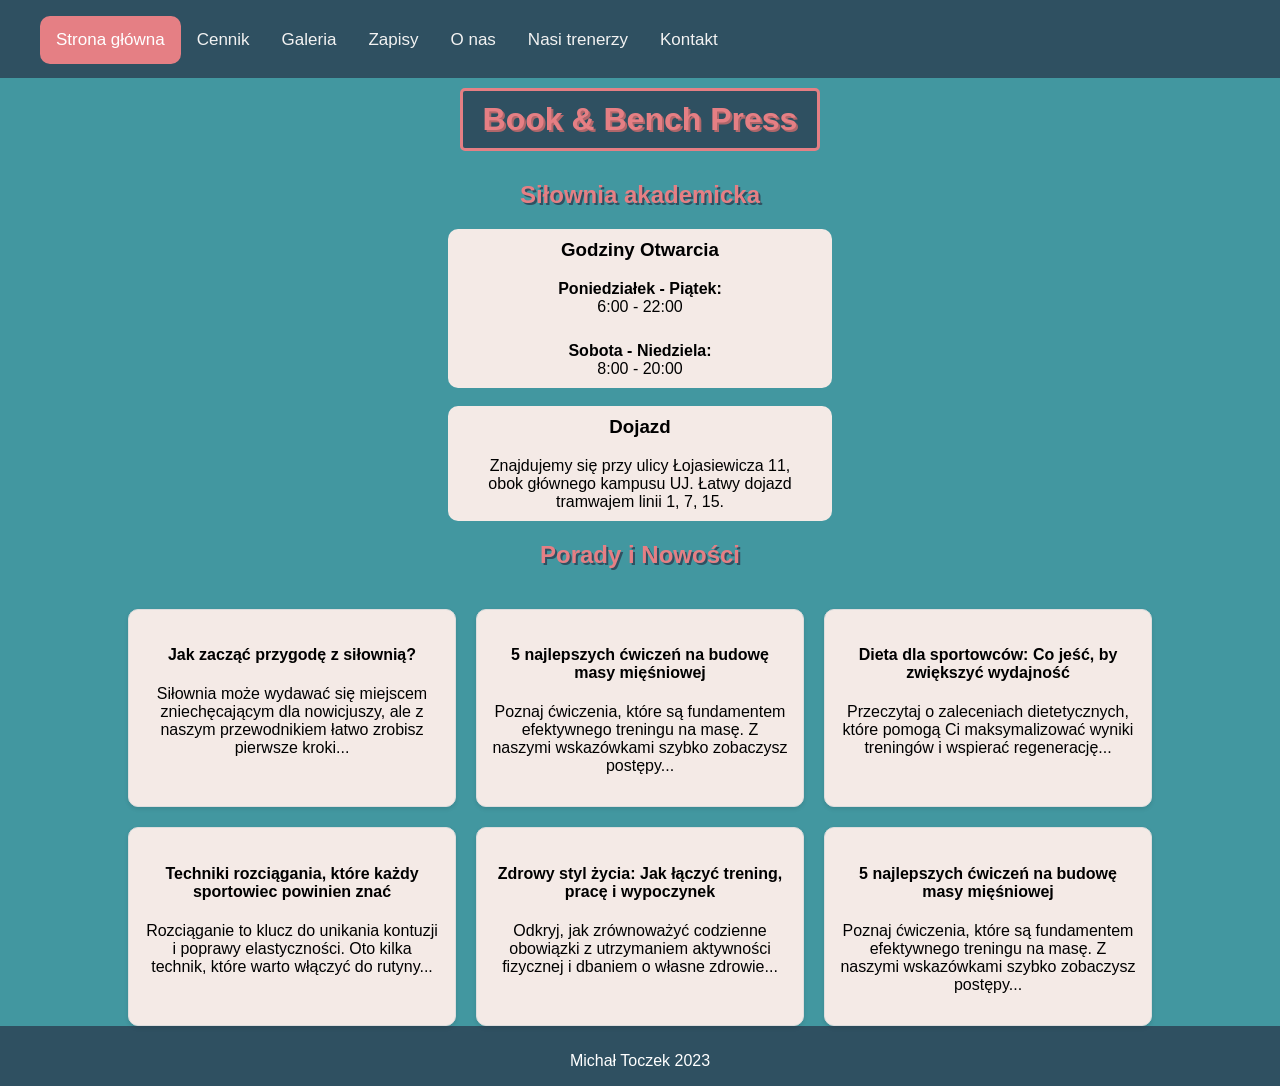
<file: index.html>
<!DOCTYPE html>
<html lang="pl">
<head>
    <meta charset="UTF-8">
    <meta name="viewport" content="width=device-width, initial-scale=1.0">
    <title>Strona główna</title>
    <link rel="stylesheet" href="styles/style.css">
    <link rel="stylesheet" href="styles/navbar.css">
</head>


<body>
<div class="navbar">
    <ul>
        <li><a class="active" href="index.html">Strona główna</a></li>
        <li><a href="cennik.html">Cennik</a></li>
        <li><a href="galeria.html">Galeria</a></li>
        <li><a href="zapisy.html">Zapisy</a></li>
        <li><a href="about.html">O nas</a></li>
        <li><a href="trenerzy.html">Nasi trenerzy</a></li>
        <li><a href="kontakt.html">Kontakt</a></li>
    </ul>
</div>
<div class="container">
    <div class="main">
        <h1 id="logo">Book & Bench Press </h1>
        <h2 class="cennik">Siłownia akademicka</h2>

        <section id="opening-hours">
            <div id="open">
                <h3>Godziny Otwarcia</h3>

                <p class="days">
                    <strong>Poniedziałek - Piątek:</strong>
                    <br>6:00 - 22:00
                </p>

                <p class="days">
                    <strong>Sobota - Niedziela:</strong>
                    <br>8:00 - 20:00
                </p>
            </div>
        </section>

        <section id="directions">
            <div id="dir">
                <h3>Dojazd</h3>
                <p>Znajdujemy się przy ulicy Łojasiewicza 11, obok głównego kampusu UJ. Łatwy dojazd tramwajem linii 1,
                    7, 15.</p>
            </div>
        </section>


        <section id="blog-posts">
            <div>
                <h2 class="cennik">Porady i Nowości</h2>
            </div>
            <div class="blog-container">
                <div class="blog-post">
                    <h4>Jak zacząć przygodę z siłownią?</h4>
                    <p>Siłownia może wydawać się miejscem zniechęcającym dla nowicjuszy, ale z naszym przewodnikiem
                        łatwo zrobisz pierwsze kroki...</p>
                </div>
                <div class="blog-post">
                    <h4>5 najlepszych ćwiczeń na budowę masy mięśniowej</h4>
                    <p>Poznaj ćwiczenia, które są fundamentem efektywnego treningu na masę. Z naszymi wskazówkami szybko
                        zobaczysz postępy...</p>
                </div>
                <div class="blog-post">
                    <h4>Dieta dla sportowców: Co jeść, by zwiększyć wydajność</h4>
                    <p>Przeczytaj o zaleceniach dietetycznych, które pomogą Ci maksymalizować wyniki treningów i
                        wspierać regenerację...</p>
                </div>
                <div class="blog-post">
                    <h4>Techniki rozciągania, które każdy sportowiec powinien znać</h4>
                    <p>Rozciąganie to klucz do unikania kontuzji i poprawy elastyczności. Oto kilka technik, które warto
                        włączyć do rutyny...</p>
                </div>
                <div class="blog-post">
                    <h4>Zdrowy styl życia: Jak łączyć trening, pracę i wypoczynek</h4>
                    <p>Odkryj, jak zrównoważyć codzienne obowiązki z utrzymaniem aktywności fizycznej i dbaniem o własne
                        zdrowie...</p>
                </div>
                <div class="blog-post">
                    <h4>5 najlepszych ćwiczeń na budowę masy mięśniowej</h4>
                    <p>Poznaj ćwiczenia, które są fundamentem efektywnego treningu na masę. Z naszymi wskazówkami szybko
                        zobaczysz postępy...</p>
                </div>
            </div>
        </section>

    </div>
</div>
<footer>
    <div class="footer">
        <p>Michał Toczek 2023</p>
    </div>
</footer>
</body>

</html>
</file>
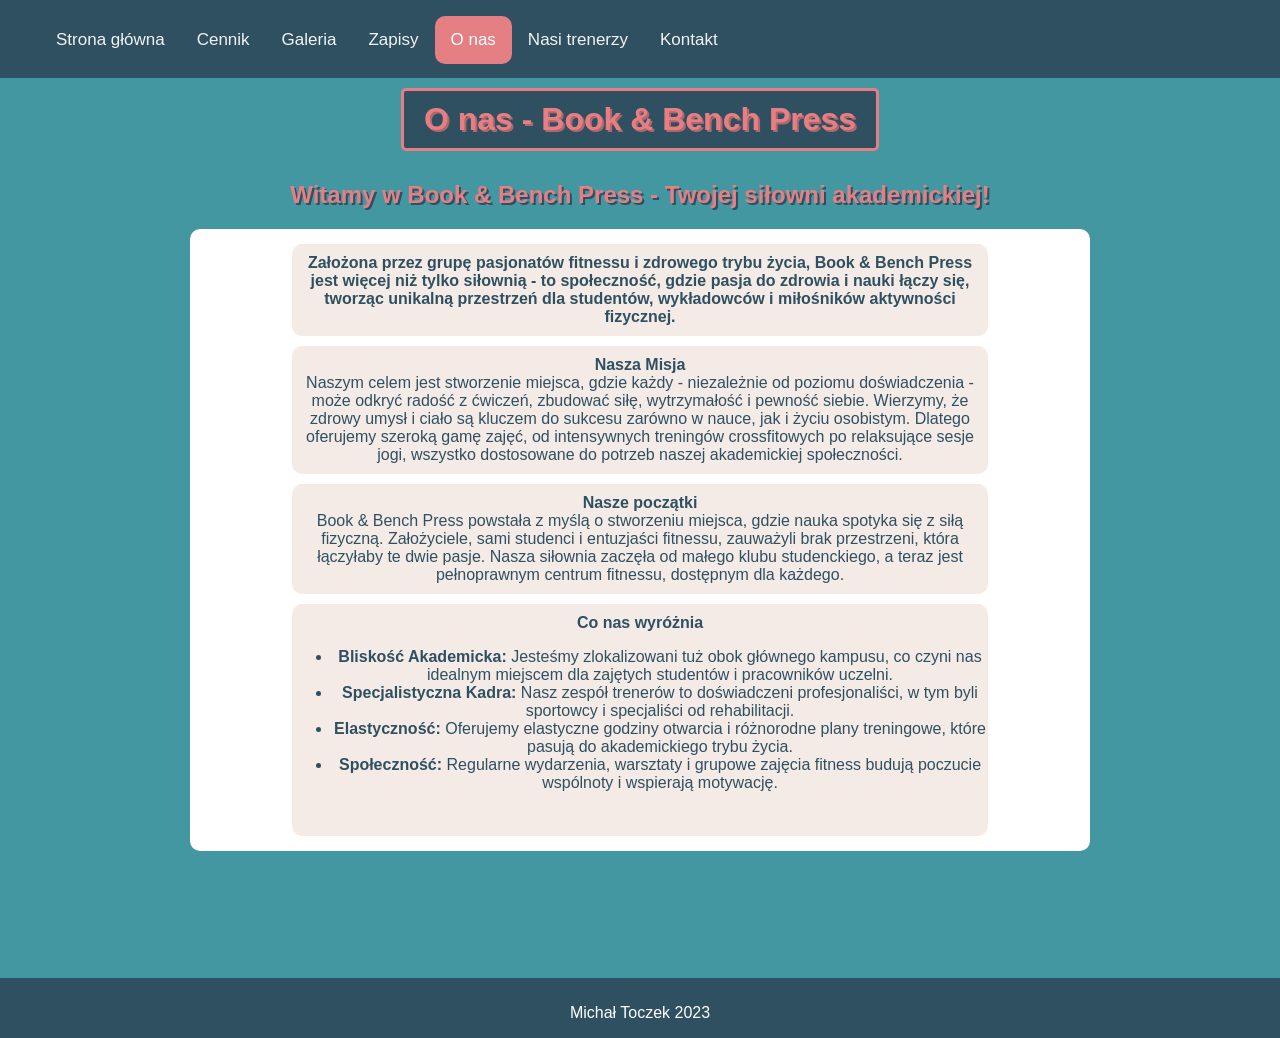
<file: about.html>
<!DOCTYPE html>
<html lang="pl">
<head>
    <meta charset="UTF-8">
    <meta name="viewport" content="width=device-width, initial-scale=1.0">
    <title>O nas</title>
    <link rel="stylesheet" href="styles/style.css">
    <link rel="stylesheet" href="styles/navbar.css">
    <link rel="stylesheet" href="styles/about.css">
</head>


<body>
<div class="navbar">
    <ul>
        <li><a href="index.html">Strona główna</a></li>
        <li><a href="cennik.html">Cennik</a></li>
        <li><a href="galeria.html">Galeria</a></li>
        <li><a href="zapisy.html">Zapisy</a></li>
        <li><a class="active" href="about.html">O nas</a></li>
        <li><a href="trenerzy.html">Nasi trenerzy</a></li>
        <li><a href="kontakt.html">Kontakt</a></li>
    </ul>
</div>
<div class="container">
    <div class="main">
        <h1 id="logo"> O nas - Book & Bench Press </h1>
        <h2 class="cennik">Witamy w Book & Bench Press - Twojej siłowni akademickiej!</h2>

        <div class="informations">

            <div class="tile">
                <strong>
                    Założona przez grupę pasjonatów fitnessu i zdrowego trybu życia, Book & Bench Press jest więcej niż
                    tylko siłownią - to społeczność, gdzie pasja do zdrowia i nauki łączy się, tworząc unikalną
                    przestrzeń dla studentów, wykładowców i miłośników aktywności fizycznej.
                </strong>
            </div>

            <div class="tile">
                <strong>Nasza Misja</strong>
                <br>
                Naszym celem jest stworzenie miejsca, gdzie każdy - niezależnie od poziomu doświadczenia - może
                odkryć radość z ćwiczeń, zbudować siłę, wytrzymałość i pewność siebie. Wierzymy, że zdrowy umysł i
                ciało są kluczem do sukcesu zarówno w nauce, jak i życiu osobistym. Dlatego oferujemy szeroką gamę
                zajęć, od intensywnych treningów crossfitowych po relaksujące sesje jogi, wszystko dostosowane do
                potrzeb naszej akademickiej społeczności.
                <br>
            </div>

            <div class="tile">
                <strong>Nasze początki</strong>
                <br>
                Book & Bench Press powstała z myślą o stworzeniu miejsca, gdzie nauka spotyka się z siłą fizyczną.
                Założyciele, sami studenci i entuzjaści fitnessu, zauważyli brak przestrzeni, która łączyłaby te
                dwie pasje. Nasza siłownia zaczęła od małego klubu studenckiego, a teraz jest pełnoprawnym centrum
                fitnessu, dostępnym dla każdego.
                <br>
            </div>

            <div class="tile">
                <strong>Co nas wyróżnia</strong>
                <br>
                <ul>
                    <li><strong>Bliskość Akademicka:</strong> Jesteśmy zlokalizowani tuż obok głównego kampusu, co czyni
                        nas idealnym miejscem
                        dla zajętych studentów i pracowników uczelni.
                    </li>
                    <li><strong>Specjalistyczna Kadra:</strong> Nasz zespół trenerów to doświadczeni profesjonaliści, w
                        tym byli sportowcy i
                        specjaliści od rehabilitacji.
                    </li>
                    <li><strong>Elastyczność:</strong> Oferujemy elastyczne godziny otwarcia i różnorodne plany
                        treningowe, które pasują do
                        akademickiego trybu życia.
                    </li>
                    <li><strong>Społeczność:</strong> Regularne wydarzenia, warsztaty i grupowe zajęcia fitness budują
                        poczucie wspólnoty i
                        wspierają motywację.
                    </li>
                </ul>


                <br>
            </div>


        </div>
    </div>


</div>
<footer>
    <div class="footer">
        <p>Michał Toczek 2023</p>
    </div>
</footer>

</body>

</html>
</file>
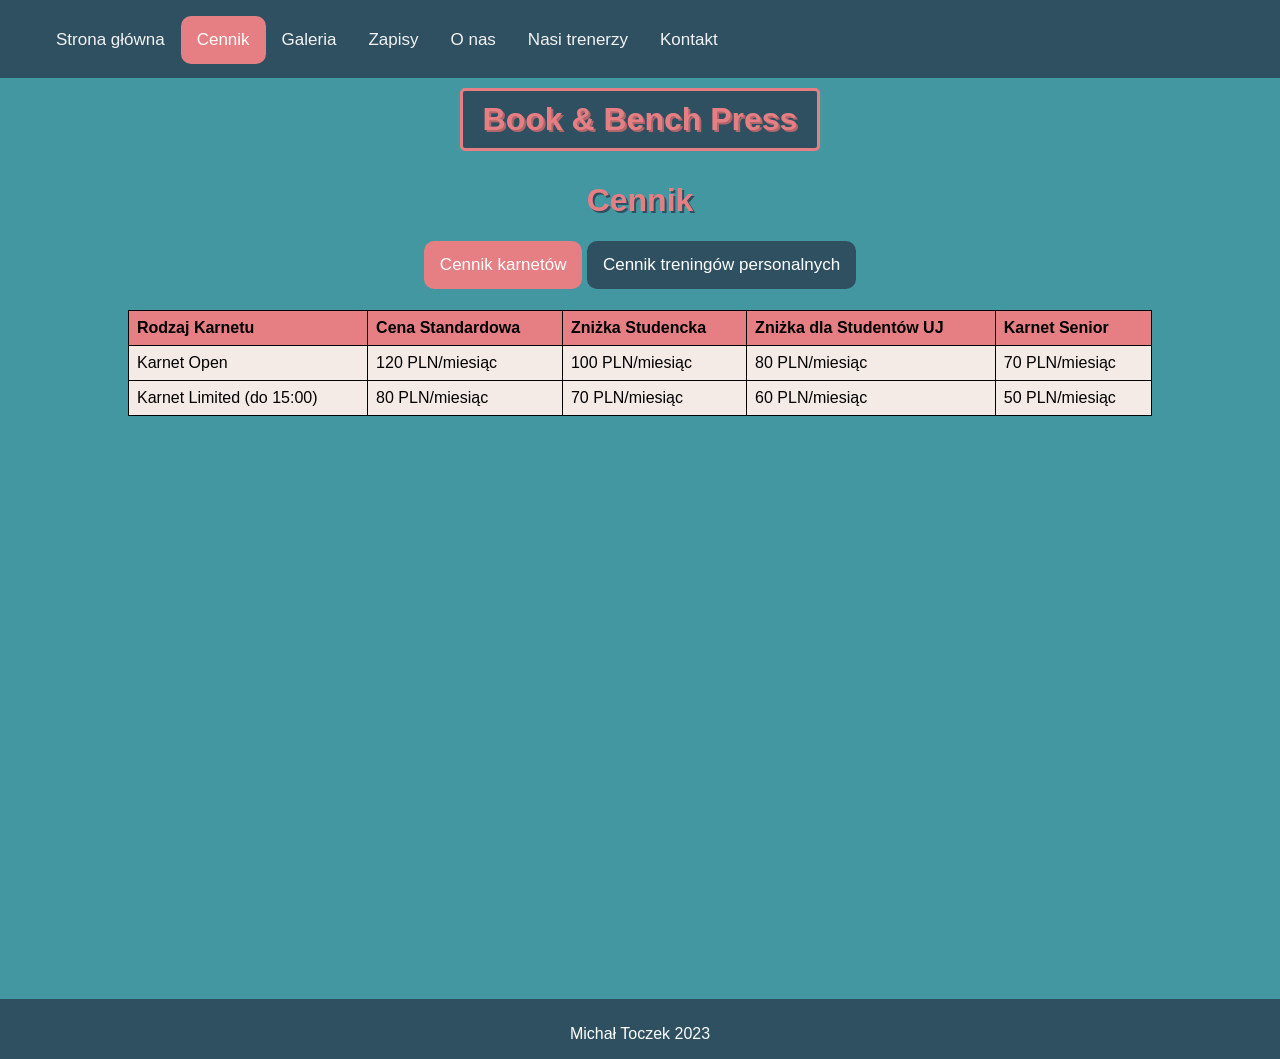
<file: cennik.html>
<!DOCTYPE html>
<html lang="pl">
<head>
    <meta charset="UTF-8">
    <meta name="viewport" content="width=device-width, initial-scale=1.0">
    <title>Cennik</title>
    <link rel="stylesheet" href="styles/style.css">
    <link rel="stylesheet" href="styles/navbar.css">
    <link rel="stylesheet" href="styles/cennik.css">


</head>


<body>
<div class="navbar">
    <ul>
        <li><a href="index.html">Strona główna</a></li>
        <li><a class="active" href="cennik.html">Cennik</a></li>
        <li><a href="galeria.html">Galeria</a></li>
        <li><a href="zapisy.html">Zapisy</a></li>
        <li><a href="about.html">O nas</a></li>
        <li><a href="trenerzy.html">Nasi trenerzy</a></li>
        <li><a href="kontakt.html">Kontakt</a></li>
    </ul>
</div>


<div class="container">
    <div class="main">
        <h1 id="logo">Book & Bench Press</h1>
        <h1 class="cennik">Cennik</h1>

        <button class="active" id="kb" onclick="showPricing('k')">Cennik karnetów</button>
        <button id="tb" onclick="showPricing('t')">Cennik treningów personalnych</button>

        <h1></h1>

        <div class="pageContent">
            <div id="karnet">
                <table>
                    <tr>
                        <th>Rodzaj Karnetu</th>
                        <th>Cena Standardowa</th>
                        <th>Zniżka Studencka</th>
                        <th>Zniżka dla Studentów UJ</th>
                        <th>Karnet Senior</th>
                    </tr>
                    <tr>
                        <td>Karnet Open</td>
                        <td>120 PLN/miesiąc</td>
                        <td>100 PLN/miesiąc</td>
                        <td>80 PLN/miesiąc</td>
                        <td>70 PLN/miesiąc</td>
                    </tr>
                    <tr>
                        <td>Karnet Limited (do 15:00)</td>
                        <td>80 PLN/miesiąc</td>
                        <td>70 PLN/miesiąc</td>
                        <td>60 PLN/miesiąc</td>
                        <td>50 PLN/miesiąc</td>
                    </tr>
                </table>
            </div>

            <div id="trening" style="display: none">
                <table>
                    <tr>
                        <th>Rodzaj Treningu</th>
                        <th>Czas Trwania</th>
                        <th>Cena za Sesję</th>
                        <th>Pakiet 5 Sesji</th>
                        <th>Pakiet 10 Sesji</th>
                    </tr>
                    <tr>
                        <td>Standardowy Trening Personalny</td>
                        <td>1 godzina</td>
                        <td>150 PLN</td>
                        <td>700 PLN</td>
                        <td>1300 PLN</td>
                    </tr>
                    <tr>
                        <td>Specjalistyczny Trening Personalny (np. CrossFit, Pilates)</td>
                        <td>1 godzina</td>
                        <td>200 PLN</td>
                        <td>950 PLN</td>
                        <td>1800 PLN</td>
                    </tr>
                    <tr>
                        <td>Konsultacje i Plan Treningowy</td>
                        <td>30 minut</td>
                        <td>100 PLN</td>
                        <td>N/A</td>
                        <td>N/A</td>
                    </tr>
                </table>
            </div>
        </div>


    </div>

    <h1></h1>
</div>


<footer>
    <div class="footer">
        <p>Michał Toczek 2023</p>
    </div>
</footer>


<script>
    function showPricing(tableId) {
        if (tableId === 'k') {
            document.getElementById('karnet').style.display = 'block';
            document.getElementById('trening').style.display = 'none';
            document.getElementById('kb').className = 'active';
            document.getElementById('tb').className = '';
        } else {
            document.getElementById('trening').style.display = 'block';
            document.getElementById('karnet').style.display = 'none';
            document.getElementById('tb').className = 'active';
            document.getElementById('kb').className = '';
        }
    }
</script>
</body>

</html>
</file>
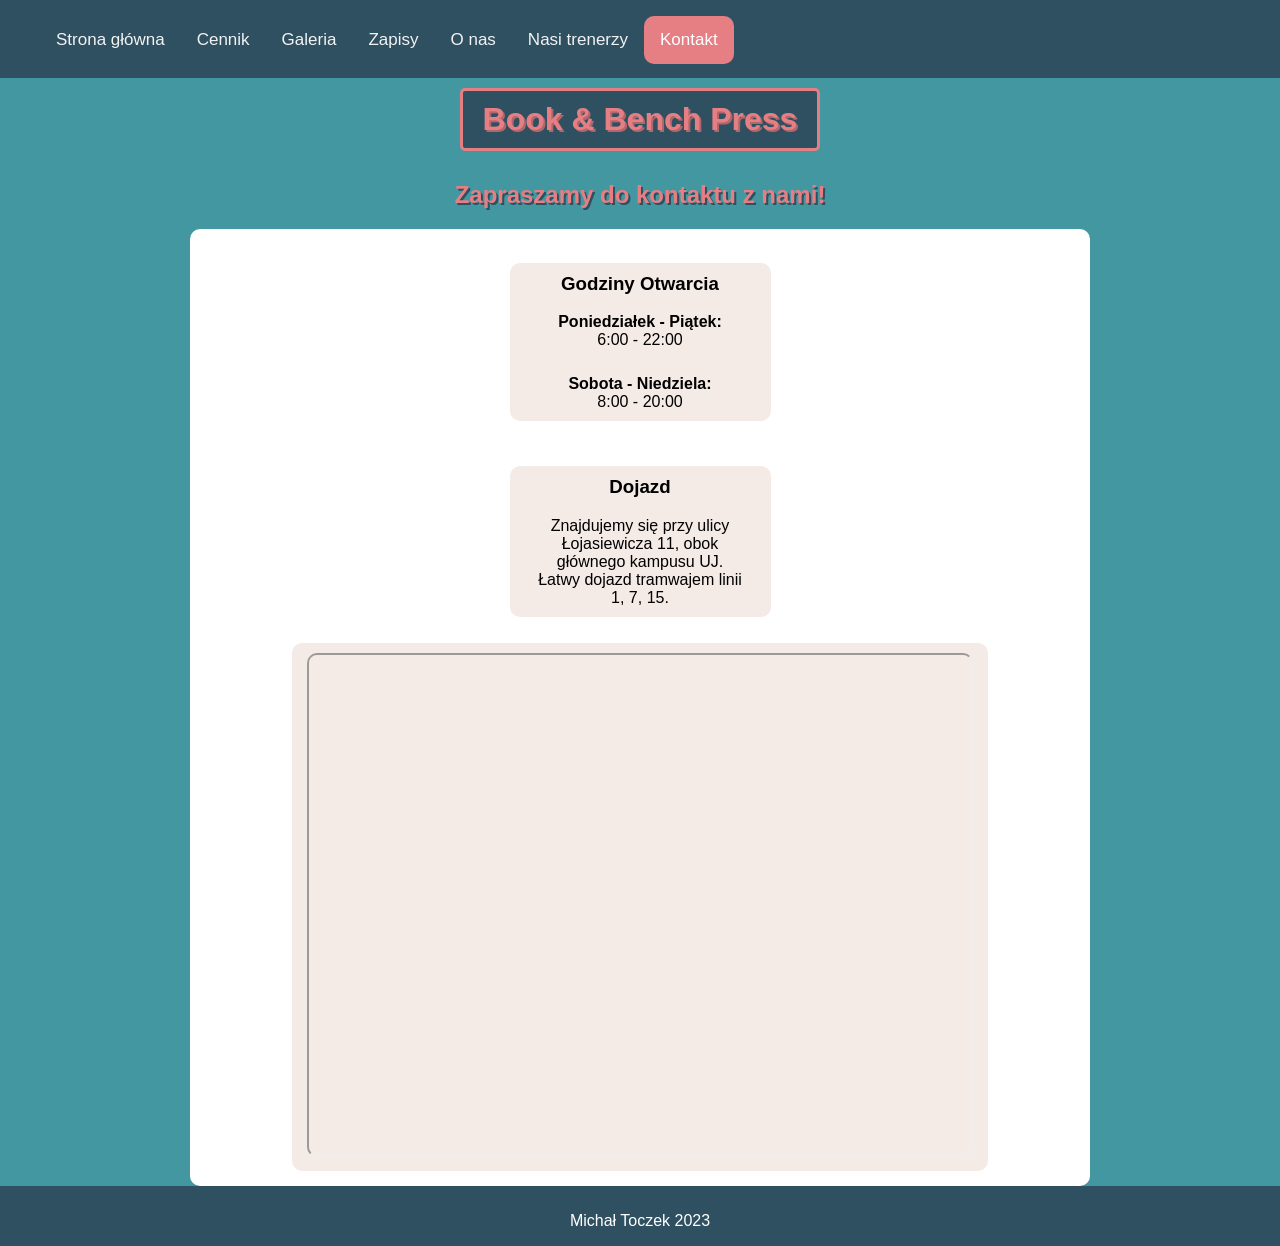
<file: kontakt.html>
<!DOCTYPE html>
<html lang="pl">
<head>
    <meta charset="UTF-8">
    <meta name="viewport" content="width=device-width, initial-scale=1.0">
    <title>Kontakt</title>
    <link rel="stylesheet" href="styles/style.css">
    <link rel="stylesheet" href="styles/navbar.css">
    <link rel="stylesheet" href="styles/about.css">
</head>


<body>
<div class="navbar">
    <ul>
        <li><a href="index.html">Strona główna</a></li>
        <li><a href="cennik.html">Cennik</a></li>
        <li><a href="galeria.html">Galeria</a></li>
        <li><a href="kontakt.html">Zapisy</a></li>
        <li><a href="about.html">O nas</a></li>
        <li><a href="trenerzy.html">Nasi trenerzy</a></li>
        <li><a class="active" href="kontakt.html">Kontakt</a></li>
    </ul>
</div>
<div class="container">
    <div class="main">
        <h1 id="logo"> Book & Bench Press </h1>
        <h2 class="cennik">Zapraszamy do kontaktu z nami!</h2>

        <div class="informations">

            <section id="opening-hours">
                <div id="open">
                    <h3>Godziny Otwarcia</h3>

                    <p class="days">
                        <strong>Poniedziałek - Piątek:</strong>
                        <br>6:00 - 22:00
                    </p>

                    <p class="days">
                        <strong>Sobota - Niedziela:</strong>
                        <br>8:00 - 20:00
                    </p>
                </div>
            </section>

            <section id="directions">
                <div id="dir">
                    <h3>Dojazd</h3>
                    <p>Znajdujemy się przy ulicy Łojasiewicza 11, obok głównego kampusu UJ. Łatwy dojazd tramwajem linii
                        1,
                        7, 15.</p>
                </div>
            </section>

            <div class="tile">
                <div id="map">
                    <iframe src="https://maps.google.com/maps?width=100%25&amp;height=600&amp;hl=en&amp;q=%C5%81ojasiewicza%2011%20Krak%C3%B3w+(Book%20&amp;%20Bench%20Press)&amp;t=&amp;z=16&amp;ie=UTF8&amp;iwloc=B&amp;output=embed">
                        <a href="https://www.maps.ie/population/">Find Population on Map</a></iframe>
                </div>
            </div>
        </div>
    </div>


</div>
<footer>
    <div class="footer">
        <p>Michał Toczek 2023</p>
    </div>
</footer>

</body>

</html>
</file>
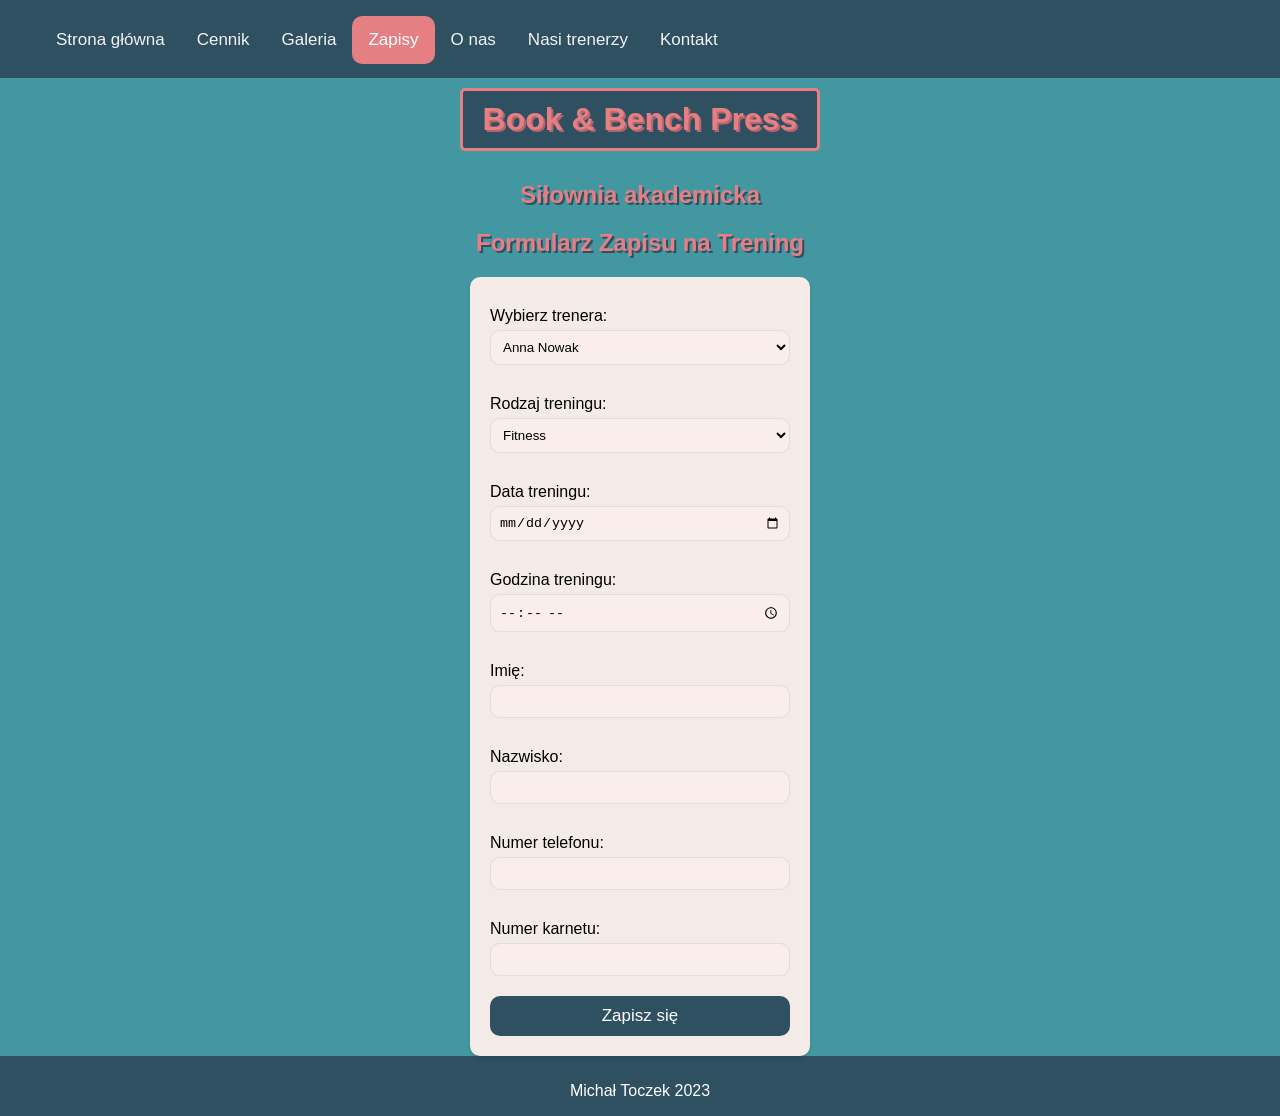
<file: zapisy.html>
<!DOCTYPE html>
<html lang="pl">
<head>
    <meta charset="UTF-8">
    <meta name="viewport" content="width=device-width, initial-scale=1.0">
    <title>Zapisy na treningi</title>
    <link rel="stylesheet" href="styles/style.css">
    <link rel="stylesheet" href="styles/navbar.css">
    <link rel="stylesheet" href="styles/kontakt.css">


    <script>
        function submitForm() {
            var trainer = document.getElementById('trainer').value;
            var trainingType = document.getElementById('training-type').value;
            var date = document.getElementById('date').value;
            var time = document.getElementById('time').value;

            alert("Pomyślnie zapisano się na trening do " + trainer + " na " + trainingType + " w dniu " + date + " o godzinie " + time);
            return false;
        }
    </script>
</head>


<body>
<div class="navbar">
    <ul>
        <li><a href="index.html">Strona główna</a></li>
        <li><a href="cennik.html">Cennik</a></li>
        <li><a href="galeria.html">Galeria</a></li>
        <li><a class="active" href="zapisy.html">Zapisy</a></li>
        <li><a href="about.html">O nas</a></li>
        <li><a href="trenerzy.html">Nasi trenerzy</a></li>
        <li><a href="kontakt.html">Kontakt</a></li>
    </ul>
</div>
<div class="container">
    <div class="main">
        <h1 id="logo">Book & Bench Press </h1>
        <h2 class="cennik">Siłownia akademicka</h2>
        <h2 class="cennik">Formularz Zapisu na Trening</h2>
        <form>
            <label for="trainer">Wybierz trenera:</label>
            <select id="trainer" name="trainer">
                <option value="Nowak">Anna Nowak</option>
                <option value="Kowalski">Jan Kowalski</option>
                <option value="Wiśniewski">Marcin Wiśniewski</option>
                <option value="Wójcik">Ewa Wójcik</option>
                <option value="Kowalczyk">Katarzyna Kowalczyk</option>
            </select>

            <label for="training-type">Rodzaj treningu:</label>
            <select id="training-type" name="training-type">
                <option value="fitness">Fitness</option>
                <option value="yoga">Joga</option>
                <option value="crossfit">Crossfit</option>
                <option value="weightlifting">Podnoszenie ciężarów</option>
                <option value="cardio">Cardio</option>
            </select>

            <label for="date">Data treningu:</label>
            <input type="date" id="date" name="date">

            <label for="time">Godzina treningu:</label>
            <input type="time" id="time" name="time">

            <label for="name">Imię:</label>
            <input type="text" id="name" name="name">

            <label for="surname">Nazwisko:</label>
            <input type="text" id="surname" name="surname">

            <label for="phone">Numer telefonu:</label>
            <input type="tel" id="phone" name="phone">

            <label for="card-number">Numer karnetu:</label>
            <input type="text" id="card-number" name="card-number">

            <input type="submit" onclick="submitForm()" value="Zapisz się">
        </form>

    </div>
</div>
<footer>
    <div class="footer">
        <p>Michał Toczek 2023</p>
    </div>
</footer>
</body>

</html>
</file>
<file: styles/style.css>
#dir {
    background-color: #F4EAE6;
    display: block;
    width: 30%;
    margin-right: auto;
    margin-left: auto;
    border-radius: 10px;
}

#dir h3 {
    padding-top: 10px;
}

#dir p {
    width: 80%;
    margin-left: auto;
    margin-right: auto;
    padding-bottom: 10px;
}

#open {
    background-color: #F4EAE6;
    display: block;
    width: 30%;
    margin-right: auto;
    margin-left: auto;
    border-radius: 10px;
}

#open h3 {
    padding-top: 10px;
}

#open p {
    width: 80%;
    margin-left: auto;
    margin-right: auto;
    padding-bottom: 10px;
}


.days {

}





.blog-container {
    display: grid;
    grid-template-columns: repeat(auto-fill, minmax(300px, 1fr));
    grid-gap: 20px;
    padding-top: 20px;
    margin-left: auto;
    margin-right: auto;
    width: 80%;
}

.blog-post {
    background-color: #F4EAE6;
    border: 1px solid #dddddd;
    border-radius: 10px;
    padding: 15px;
    box-shadow: 0 2px 4px rgba(0,0,0,0.1);
}

.blog-post:hover{
    background-color: #e1d8d3;
    cursor: pointer;
}

/*rzeczy wspolne dla wszystkich stron*/
body {
    font-family: 'Lato', sans-serif;
    margin: 0;
    background-color: #4297A0;

}
.main {
    text-align: center;
    min-height: 100vh;
}

/*stopka*/
footer {
    background-color: #2F5061;
    color: white;
    text-align: center;
    padding-top: 10px;
    min-height: 50px;
    margin-top: auto;
    width: 100%;
}

/*style przyciskow*/
button, input[type="submit"] {
    background-color: #2F5061;
    overflow: hidden;
    padding: 14px 16px;
    border-radius: 10px;
    border: none;
    color: white;
    font-family: 'Lato', sans-serif;
    font-size: 17px;
}

button.active {
    background-color: #E57F84;
}

button:hover, input[type="submit"]:hover {
    background-color: #F4EAE6;
    color: #2F5061;
}

/*logo siłowni*/
#logo{
    color: #E57F84;
    text-shadow: 2px 2px #b0666a;
    background-color: #2F5061;
    padding: 10px 20px;
    border-radius: 5px;
    border: 3px solid #E57F84;
    display: inline-block;
    margin: 10px 0;
}
.cennik {
    color: #E57F84;
    text-shadow: 2px 2px #2F5061;
    border-radius: 5px;
    border: 1px #333333;
}


.caption {
    color: #1f3641;
    font-weight: bold;
}
</file>
<file: styles/navbar.css>
.navbar {
    background-color: #2F5061;
    overflow: hidden;
    padding-bottom: 14px;
}

.navbar a:hover {
    background-color: #F4EAE6;
    color: #2F5061;
}

.navbar a.active {
    background-color: #E57F84;
    color: white;
}

.navbar a {
    float: left;
    color: #f2f2f2;
    text-align: center;
    padding: 14px 16px;
    text-decoration: none;
    font-size: 17px;
    display: block;
    border-radius: 10px;
}
.navbar ul {
    list-style: none;
}
</file>
<file: styles/about.css>
.main {
    margin-right: auto;
    margin-left: auto;
    width: 80%;
    max-width: 900px;
}

.informations {
    background-color: white;
    border-radius: 10px;
    min-height: 400px;
    padding: 15px;
    display: grid;
    row-gap: 10px;
}

.tile {
    background-color: #F4EAE6;
    width: 80%;
    margin-left: auto;
    margin-right: auto;
    border-radius: 10px;
    padding-top: 10px;
    margin-top: auto;
    padding-bottom: 10px;
    color: #2F5061;
}

#map {
    border-radius: 10px;
}

iframe {
    border-radius: 10px;
    width: 95%;
    min-height: 500px;
}
</file>
<file: styles/cennik.css>
table {
    width: 80%;
    border-collapse: collapse;
    margin-left: auto;
    margin-right: auto;
    background-color: #F4EAE6;
}
table, th, td {
    border: 1px solid black;
}
th, td {
    padding: 8px;
    text-align: left;
}
th {
    background-color: #E57F84;
}

.pageContent {
    display: grid;
    align-items: center;
}

.main {
    min-height: 100vh;
}
</file>
<file: styles/kontakt.css>
form {
    background-color: #F4EAE6;
    margin: auto;
    padding: 20px;
    border-radius: 10px;
    box-shadow: 0 2px 4px rgba(0, 0, 0, 0.1);
    width: 300px;
    display: inline-block;
}

label {
    margin-top: 10px;
    display: block;
    text-align: left;
}

input[type="text"], input[type="tel"], input[type="date"], input[type="time"], select {
    width: 100%;
    padding: 8px;
    margin-top: 5px;
    margin-bottom: 20px;
    border: 1px solid #ddd;
    border-radius: 10px;
    box-sizing: border-box;
    background-color: #faeeeb;
}

input[type="submit"] {
    width: 100%;
    padding: 10px;
    cursor: pointer;
}

input[type="submit"]:hover {
    background-color: #E57F84;
}
</file>
